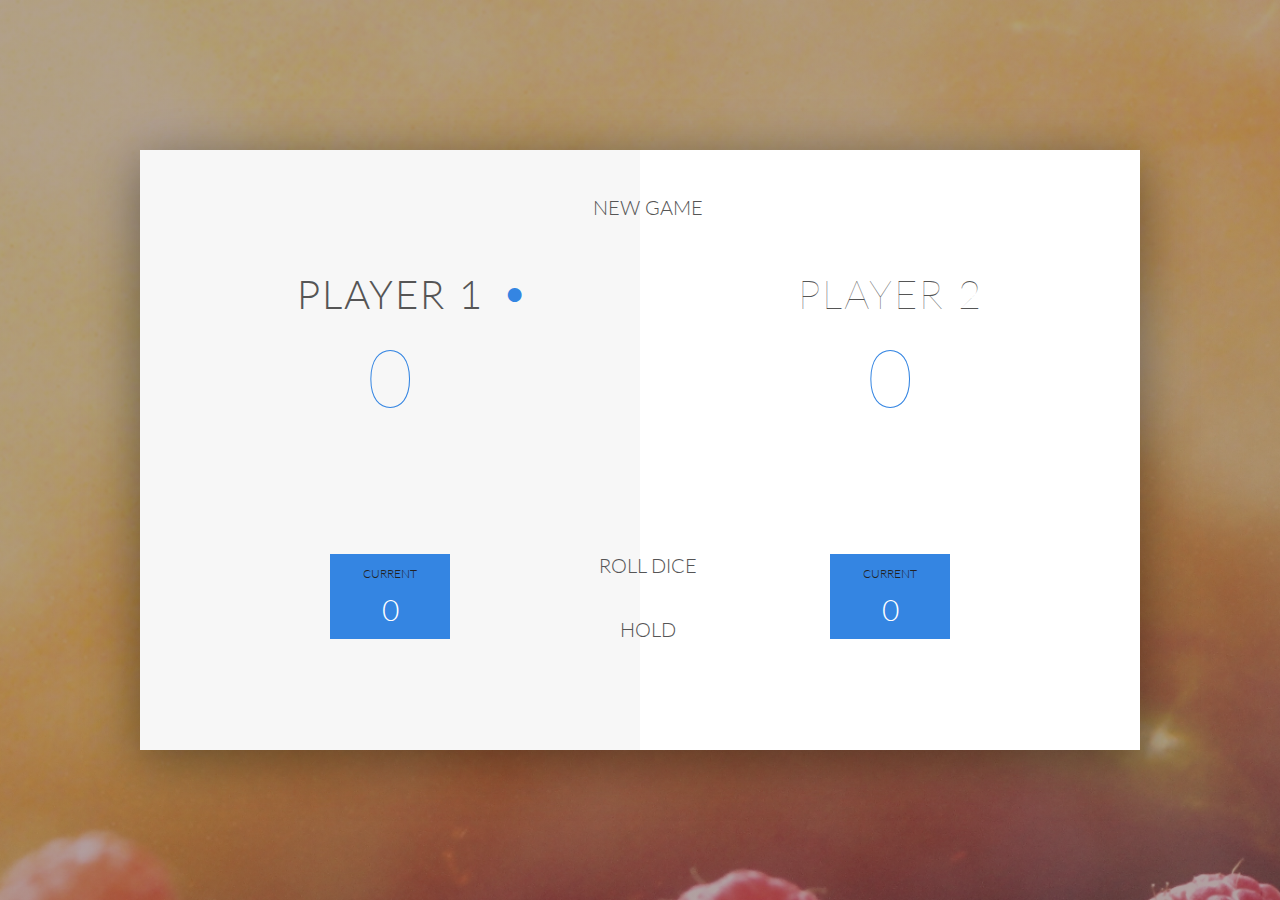
<file: index.html>
<!DOCTYPE html>
<html lang="en">
    <head>
        <meta charset="UTF-8">
        <link href="https://fonts.googleapis.com/css?family=Lato:100,300,600" rel="stylesheet" type="text/css">
        <link href="http://code.ionicframework.com/ionicons/2.0.1/css/ionicons.min.css" rel="stylesheet" type="text/css">
        <link type="text/css" rel="stylesheet" href="style/style.css">
        
        <title> Game</title>
    </head>

    <body>
        <div class="wrapper clearfix">
            <div class="player-0-panel active">
                <div class="player-name" id="name-0">Player 1</div>
                <div class="player-score" id="score-0">43</div>
                <div class="player-current-box">
                    <div class="player-current-label">Current</div>
                    <div class="player-current-score" id="current-0">11</div>
                </div>
            </div>
            
            <div class="player-1-panel">
                <div class="player-name" id="name-1">Player 2</div>
                <div class="player-score" id="score-1">72</div>
                <div class="player-current-box">
                    <div class="player-current-label">Current</div>
                    <div class="player-current-score" id="current-1">0</div>
                </div>
            </div>
            
            <button class="btn-new"><i class="ion-ios-plus-outline"></i>New game</button>
            <button class="btn-roll"><i class="ion-ios-loop"></i>Roll dice</button>
            <button class="btn-hold"><i class="ion-ios-download-outline"></i>Hold</button>
            
            <img src="imgs/dice-5.png" alt="Dice" class="dice">
        </div>
        
        <script src="app.js"></script>
    </body>
</html>
</file>
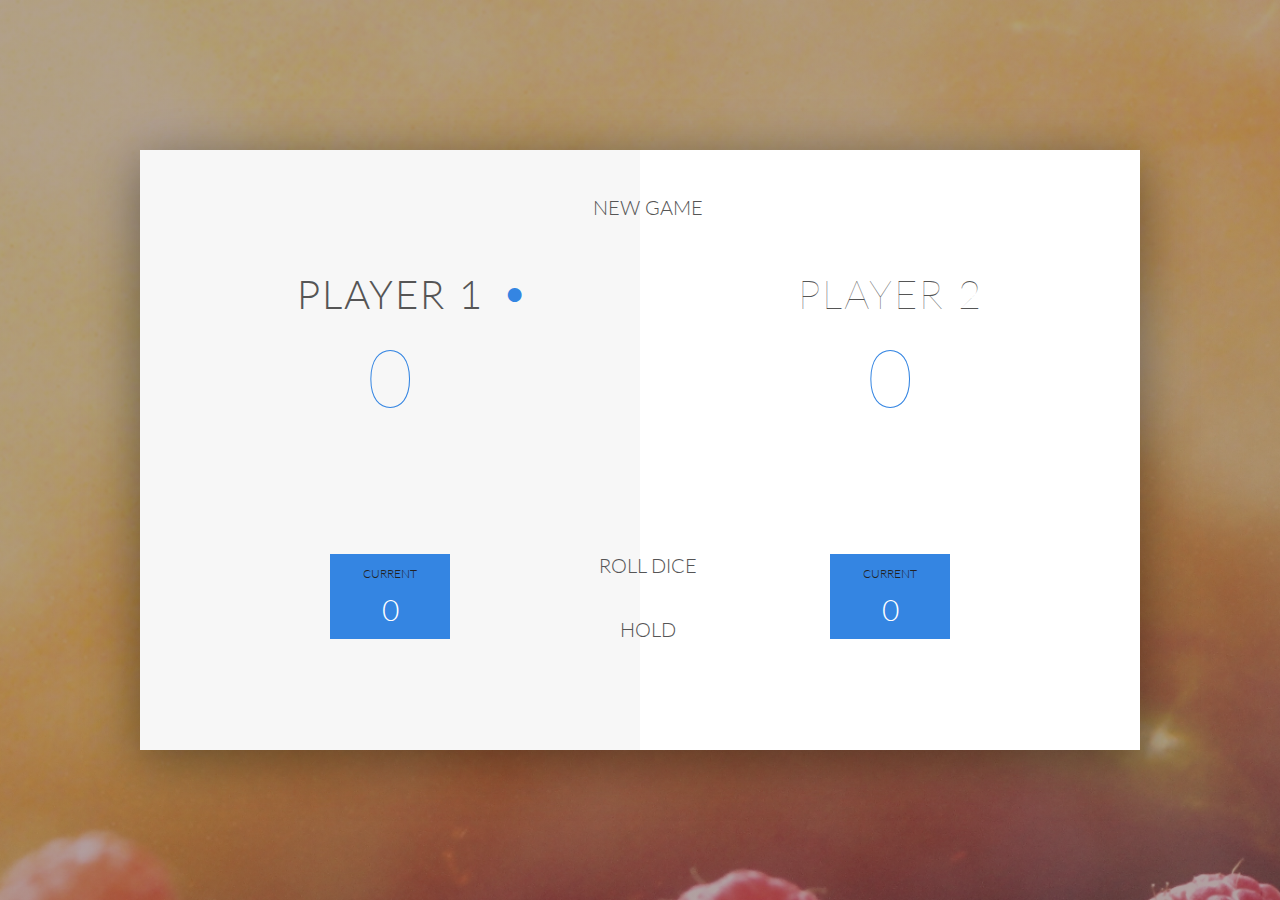
<file: dice_game.html>
<!DOCTYPE html>
<html lang="en">
    <head>
        <meta charset="UTF-8">
        <link href="https://fonts.googleapis.com/css?family=Lato:100,300,600" rel="stylesheet" type="text/css">
        <link href="http://code.ionicframework.com/ionicons/2.0.1/css/ionicons.min.css" rel="stylesheet" type="text/css">
        <link type="text/css" rel="stylesheet" href="css/style.css">
        
        <title> Game</title>
    </head>

    <body>
        <div class="wrapper clearfix">
            <div class="player-0-panel active">
                <div class="player-name" id="name-0">Player 1</div>
                <div class="player-score" id="score-0">43</div>
                <div class="player-current-box">
                    <div class="player-current-label">Current</div>
                    <div class="player-current-score" id="current-0">11</div>
                </div>
            </div>
            
            <div class="player-1-panel">
                <div class="player-name" id="name-1">Player 2</div>
                <div class="player-score" id="score-1">72</div>
                <div class="player-current-box">
                    <div class="player-current-label">Current</div>
                    <div class="player-current-score" id="current-1">0</div>
                </div>
            </div>
            
            <button class="btn-new"><i class="ion-ios-plus-outline"></i>New game</button>
            <button class="btn-roll"><i class="ion-ios-loop"></i>Roll dice</button>
            <button class="btn-hold"><i class="ion-ios-download-outline"></i>Hold</button>
            
            <img src="images/dice-5.png" alt="Dice" class="dice">
        </div>
        
        <script src="js/dice_app.js"></script>
    </body>
</html>
</file>
<file: style/style.css>
/**********************************************
*** GENERAL
**********************************************/

* {
    margin: 0;
    padding: 0;
    box-sizing: border-box;
    
}

.clearfix::after {
    content: "";
    display: table;
    clear: both;
}

body {
    background-image: linear-gradient(rgba(62, 20, 20, 0.4), rgba(62, 20, 20, 0.4)), url(../imgs/back.jpg);
    background-size: cover;
    background-position: center;
    font-family: Lato;
    font-weight: 300;
    position: relative;
    height: 100vh;
    color: #555;
}

.wrapper {
    width: 1000px;
    position: absolute;
    top: 50%;
    left: 50%;
    transform: translate(-50%, -50%);
    background-color: #fff;
    box-shadow: 0px 10px 50px rgba(0, 0, 0, 0.4);
    overflow: hidden;
}

.player-0-panel,
.player-1-panel {
    width: 50%;
    float: left;
    height: 600px;
    padding: 100px;
}



/**********************************************
*** PLAYERS
**********************************************/

.player-name {
    font-size: 40px;
    text-align: center;
    text-transform: uppercase;
    letter-spacing: 2px;
    font-weight: 100;
    margin-top: 20px;
    margin-bottom: 10px;
    position: relative;
}

.player-score {
    text-align: center;
    font-size: 80px;
    font-weight: 100;
    color: #3485e2;
    margin-bottom: 130px;
}

.active { background-color: #f7f7f7; }
.active .player-name { font-weight: 300; }

.active .player-name::after {
    content: "\2022";
    font-size: 47px;
    position: absolute;
    color: #3485e2;
    top: -7px;
    right: 10px;
    
}

.player-current-box {
    background-color: #3485e2;
    color: #fff;
    width: 40%;
    margin: 0 auto;
    padding: 12px;
    text-align: center;
}

.player-current-label {
    text-transform: uppercase;
    margin-bottom: 10px;
    font-size: 12px;
    color: #222;
}

.player-current-score {
    font-size: 30px;
}

button {
    position: absolute;
    width: 200px;
    left: 50%;
    transform: translateX(-50%);
    color: #555;
    background: none;
    border: none;
    font-family: Lato;
    font-size: 20px;
    text-transform: uppercase;
    cursor: pointer;
    font-weight: 300;
    transition: background-color 0.3s, color 0.3s;
}

button:hover { font-weight: 600; }
button:hover i { margin-right: 20px; }

button:focus {
    outline: none;
}

i {
    color: #3485e2;
    display: inline-block;
    margin-right: 15px;
    font-size: 32px;
    line-height: 1;
    vertical-align: text-top;
    margin-top: -4px;
    transition: margin 0.3s;
}

.btn-new { top: 45px;}
.btn-roll { top: 403px;}
.btn-hold { top: 467px;}

.dice {
    position: absolute;
    left: 50%;
    top: 178px;
    transform: translateX(-50%);
    height: 100px;
    box-shadow: 0px 10px 60px rgba(0, 0, 0, 0.10);
}

.winner { background-color: #f7f7f7; }
.winner .player-name { font-weight: 300; color: #3485e2; }
</file>
<file: css/style.css>
/**********************************************
*** GENERAL
**********************************************/

* {
    margin: 0;
    padding: 0;
    box-sizing: border-box;
    
}

.clearfix::after {
    content: "";
    display: table;
    clear: both;
}

body {
    background-image: linear-gradient(rgba(62, 20, 20, 0.4), rgba(62, 20, 20, 0.4)), url(../images/back.jpg);
    background-size: cover;
    background-position: center;
    font-family: Lato;
    font-weight: 300;
    position: relative;
    height: 100vh;
    color: #555;
}

.wrapper {
    width: 1000px;
    position: absolute;
    top: 50%;
    left: 50%;
    transform: translate(-50%, -50%);
    background-color: #fff;
    box-shadow: 0px 10px 50px rgba(0, 0, 0, 0.4);
    overflow: hidden;
}

.player-0-panel,
.player-1-panel {
    width: 50%;
    float: left;
    height: 600px;
    padding: 100px;
}



/**********************************************
*** PLAYERS
**********************************************/

.player-name {
    font-size: 40px;
    text-align: center;
    text-transform: uppercase;
    letter-spacing: 2px;
    font-weight: 100;
    margin-top: 20px;
    margin-bottom: 10px;
    position: relative;
}

.player-score {
    text-align: center;
    font-size: 80px;
    font-weight: 100;
    color: #3485e2;
    margin-bottom: 130px;
}

.active { background-color: #f7f7f7; }
.active .player-name { font-weight: 300; }

.active .player-name::after {
    content: "\2022";
    font-size: 47px;
    position: absolute;
    color: #3485e2;
    top: -7px;
    right: 10px;
    
}

.player-current-box {
    background-color: #3485e2;
    color: #fff;
    width: 40%;
    margin: 0 auto;
    padding: 12px;
    text-align: center;
}

.player-current-label {
    text-transform: uppercase;
    margin-bottom: 10px;
    font-size: 12px;
    color: #222;
}

.player-current-score {
    font-size: 30px;
}

button {
    position: absolute;
    width: 200px;
    left: 50%;
    transform: translateX(-50%);
    color: #555;
    background: none;
    border: none;
    font-family: Lato;
    font-size: 20px;
    text-transform: uppercase;
    cursor: pointer;
    font-weight: 300;
    transition: background-color 0.3s, color 0.3s;
}

button:hover { font-weight: 600; }
button:hover i { margin-right: 20px; }

button:focus {
    outline: none;
}

i {
    color: #3485e2;
    display: inline-block;
    margin-right: 15px;
    font-size: 32px;
    line-height: 1;
    vertical-align: text-top;
    margin-top: -4px;
    transition: margin 0.3s;
}

.btn-new { top: 45px;}
.btn-roll { top: 403px;}
.btn-hold { top: 467px;}

.dice {
    position: absolute;
    left: 50%;
    top: 178px;
    transform: translateX(-50%);
    height: 100px;
    box-shadow: 0px 10px 60px rgba(0, 0, 0, 0.10);
}

.winner { background-color: #f7f7f7; }
.winner .player-name { font-weight: 300; color: #3485e2; }
</file>
